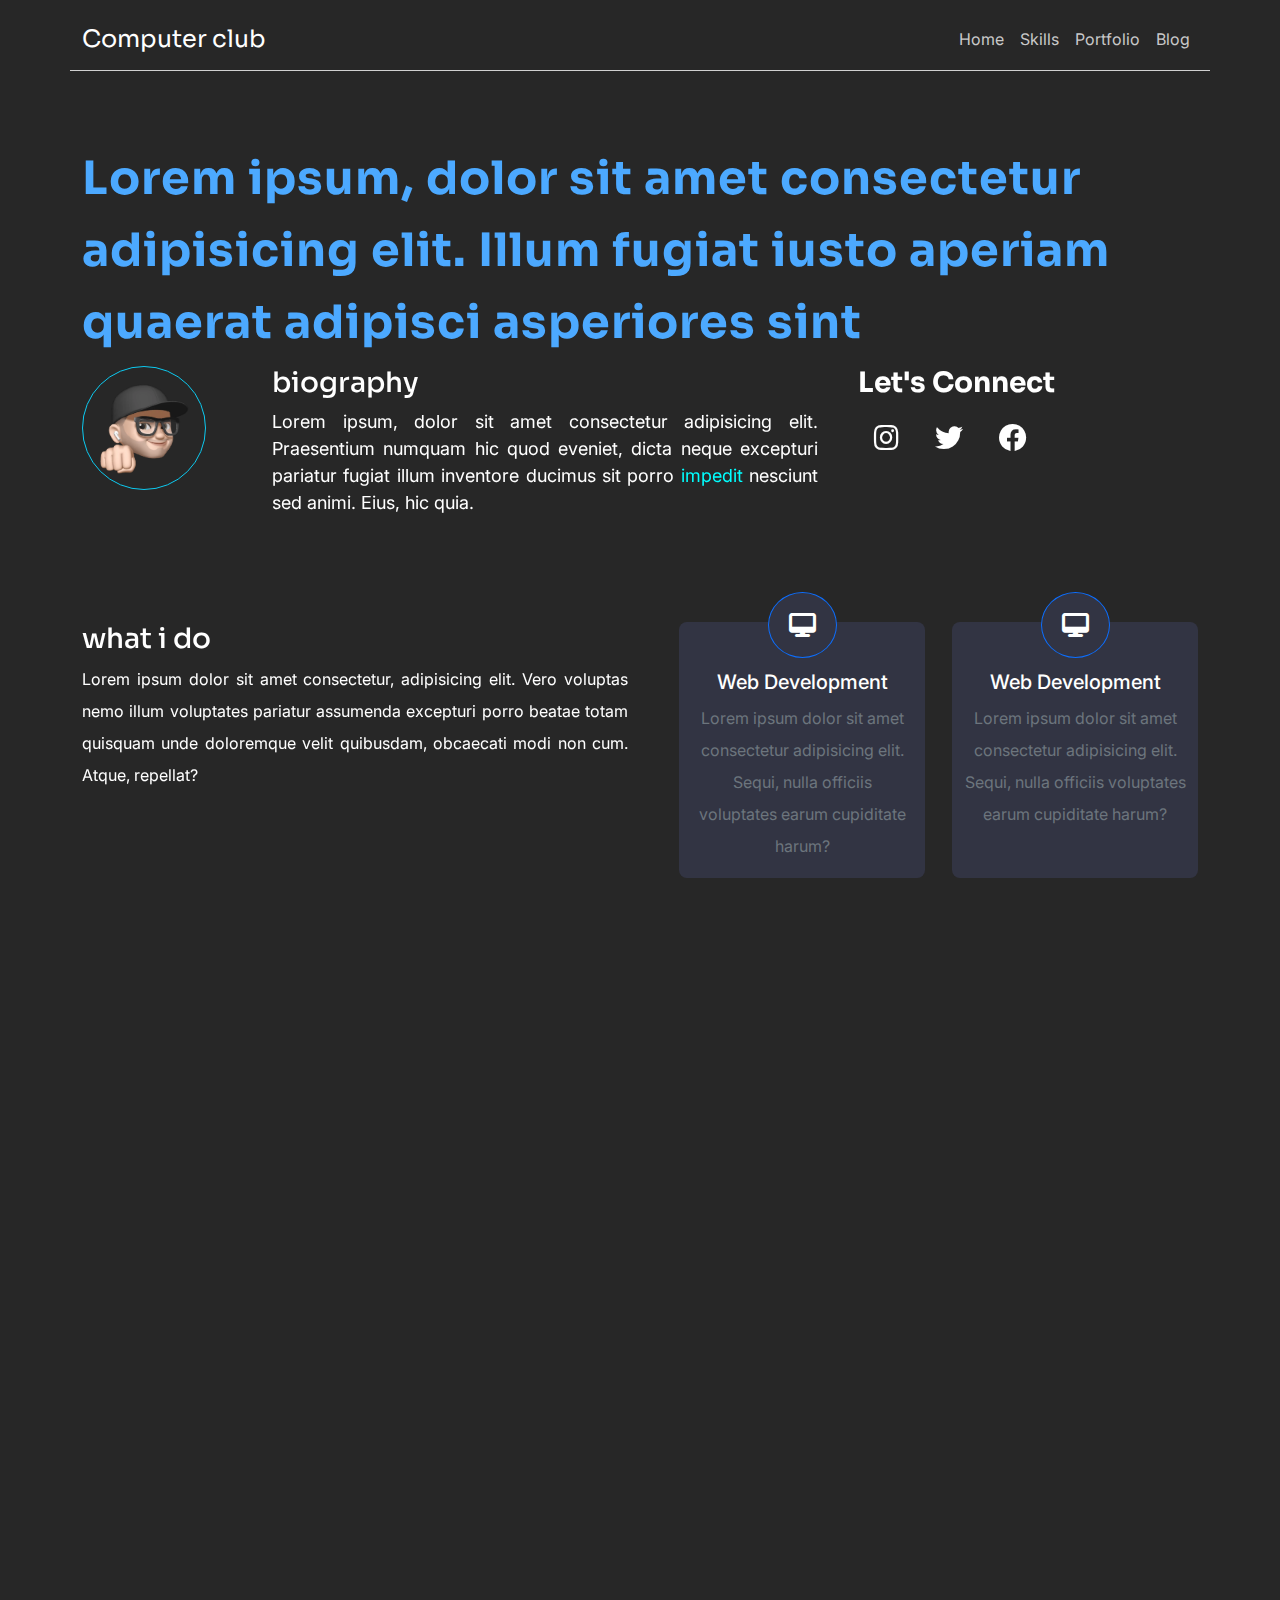
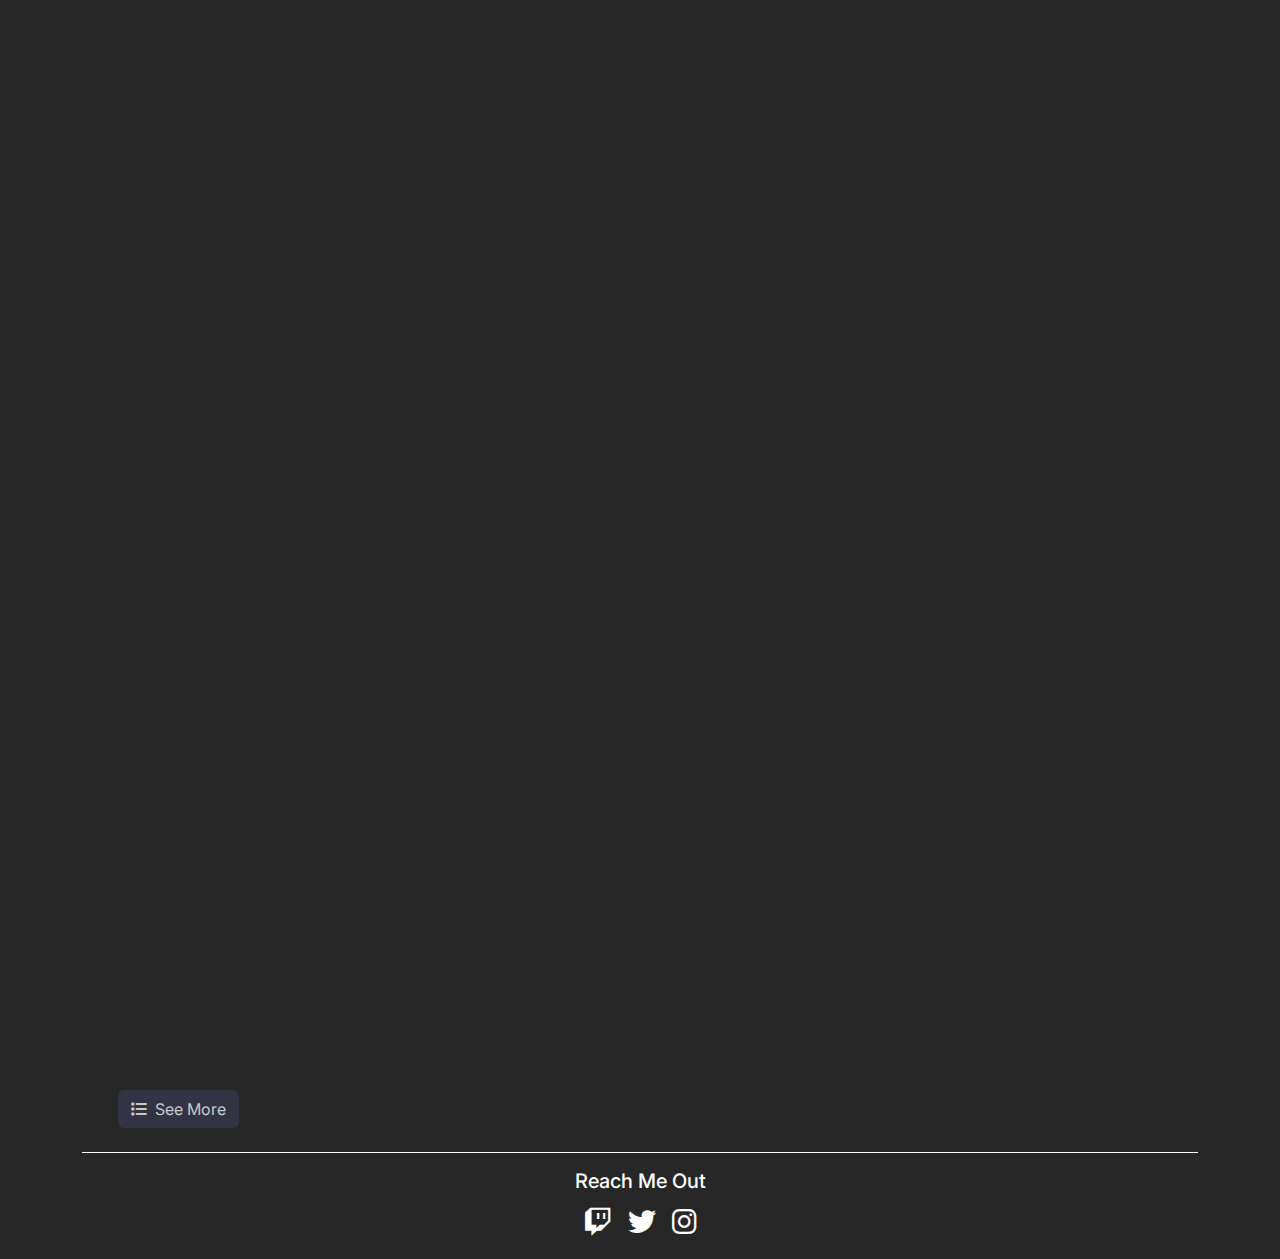
<file: index.html>
<!DOCTYPE html>
<html lang="en">

<head>
  <meta charset="UTF-8">
  <meta http-equiv="X-UA-Compatible" content="IE=edge">
  <meta name="viewport" content="width=device-width, initial-scale=1.0">
  <title>Portfolio UKM CC</title>
  <!-- Bootstrap -->
  <link rel="stylesheet" href="css/bootstrap.css">
  <!-- CSS -->
  <link rel="stylesheet" href="css/style.css">
  <!-- Font Awesome -->
  <link rel="stylesheet" href="fontawesome/css/all.css">
  <link href="https://unpkg.com/aos@2.3.1/dist/aos.css" rel="stylesheet">
</head>

<body>
  <nav class="navbar navbar-expand-lg fixed-top">
    <div class="box-nav container py-2 ">
      <a class="logo navbar-brand text-white" href="#">Computer club</a>
      <button class="navbar-toggler" type="button" data-bs-toggle="collapse" data-bs-target="#navbarSupportedContent"
        aria-controls="navbarSupportedContent" aria-expanded="false" aria-label="Toggle navigation">
        <span class="navbar-toggler-icon"></span>
      </button>
      <div class="collapse navbar-collapse" id="navbarSupportedContent">
        <ul class="navbar-nav ms-auto mb-2 mb-lg-0" id="nav-list">
          <li class="nav-item">
            <a class="nav-link active" aria-current="page" href="#">Home</a>
          </li>
          <li class="nav-item">
            <a class="nav-link active" aria-current="page" href="#">Skills</a>
          </li>
          <li class="nav-item">
            <a class="nav-link active" aria-current="page" href="#">Portfolio</a>
          </li>
          <li class="nav-item">
            <a class="nav-link active" aria-current="page" href="#">Blog</a>
          </li>

        </ul>
        </li>

        </ul>

      </div>
    </div>
  </nav>

  <!-- konten -->

  <div class="conten container">
    <div class="row">
      <div class="about col-12 pt-5">
        <h2 class="desc" data-aos="fade-right" data-aos-duration="1500">  Lorem ipsum, dolor sit amet consectetur adipisicing elit. Illum fugiat iusto aperiam quaerat
          adipisci asperiores sint </h2>
      </div>
      <div class="col-2" data-aos="fade-up-right"data-aos-duration="1500">
        <img src="img/image1.png" width="124" alt="Profil" class="img-fluid border border-info rounded-circle">
      </div>
      <!-- bio -->
      <div class="bio col-6" data-aos="fade-up-left"data-aos-duration="1500">
        <h3 class="text-white">biography</h3>
        <p>Lorem ipsum, dolor sit amet consectetur adipisicing elit. Praesentium numquam hic quod eveniet, dicta neque
          excepturi pariatur fugiat illum inventore ducimus sit porro <span style="color: aqua;">impedit</span> nesciunt sed animi. Eius, hic
          quia.</p>
      </div>

      <!-- sosial media -->
      <div class="sosial-media col-4" data-aos="fade-up-left"data-aos-duration="1500">
        <div class="ms-3">
          <h3>Let's Connect</h3>
          <a href=""> <i class="fa-brands fa-instagram p-3"></i></a>
          <a href=""><i class="fa-brands fa-twitter p-3"></i></a>
          <a href=""><i class="fa-brands fa-facebook p-3"></i></a>
        </div>
      </div>
    </div>

    <!-- description -->
    <div class="deskripsi row">
      <div class="col-lg-6 col-md-12"data-aos="fade-right" data-aos-duration="1500" >
        <h4 class="text-white">what i do</h4>
        <p class="text-white">Lorem ipsum dolor sit amet consectetur, adipisicing elit. Vero voluptas nemo illum voluptates pariatur assumenda excepturi porro beatae totam quisquam unde doloremque velit quibusdam, obcaecati modi non cum. Atque, repellat?  </p>
      </div>

      

      <div class="col-6 d-flex"data-aos="fade-left" data-aos-duration="1500" >
        <div class="card-custom d-flex align-items-center flex-column px-3 pt-5 rounded-3 position-relative">
          <div class="card-icon text-white border rounded-circle border-primary">
            <i class = "fa-solid fa-desktop fa-xl"></i>
          </div>
          <h5 class="text-white text-center">Web Development</h5>
          <p class="text-secondary text-center">Lorem ipsum dolor sit amet consectetur adipisicing elit. Sequi, nulla officiis voluptates earum cupiditate harum?</p>
        </div>
        <div class="card-custom d-flex align-items-center flex-column px-2 pt-5 rounded-3 position-relative">
          <div class="card-icon text-white border rounded-circle border-primary">
            <i class = "fa-solid fa-desktop fa-xl"></i>
          </div>
          <h5 class="text-white text-center">Web Development</h5>
          <p class="text-secondary text-center">Lorem ipsum dolor sit amet consectetur adipisicing elit. Sequi, nulla officiis voluptates earum cupiditate harum?</p>
        </div>
      </div>
    </div>

    <!-- skills -->
    <div class="skills row" id="skills"data-aos="fade-down-right" data-aos-duration="1500">
      <h3 class="text-white">Skills</h3>
      <div class="col-lg-6 col-md-6 col-sm-12 mb-3">
        <div class="card-skill  p-5 card d-flex justify-content-center align-items-center shadow">
          <h4 class="text-white d-flex align-items-center mb-4"><i class="fa-brands fa-html5"></i> HTML 5</h4>
          <p class="text-white">Lorem ipsum, dolor sit amet consectetur adipisicing elit. Distinctio eos a accusamus est voluptatem iure expedita cumque neque dignissimos autem?.</p>
        </div>
      </div>  
      <div class="col-lg-6 col-md-6 col-sm-12 mb-3">
        <div class="card-skill  p-5 card d-flex justify-content-center align-items-center shadow">
          <h4 class="text-white d-flex align-items-center mb-4"><i class="fa-brands fa-html5"></i> HTML 5</h4>
          <p class="text-white">Lorem ipsum, dolor sit amet consectetur adipisicing elit. Distinctio eos a accusamus est voluptatem iure expedita cumque neque dignissimos autem?.</p>
        </div>
      </div> 
      <div class="col-lg-6 col-md-6 col-sm-12 mb-3">
        <div class="card-skill  p-5 card d-flex justify-content-center align-items-center shadow">
          <h4 class="text-white d-flex align-items-center mb-4"><i class="fa-brands fa-html5"></i> HTML 5</h4>
          <p class="text-white">Lorem ipsum, dolor sit amet consectetur adipisicing elit. Distinctio eos a accusamus est voluptatem iure expedita cumque neque dignissimos autem?.</p>
        </div>
      </div> 
      <div class="col-lg-6 col-md-6 col-sm-12 mb-3">
        <div class="card-skill  p-5 card d-flex justify-content-center align-items-center shadow">
          <h4 class="text-white d-flex align-items-center mb-4"><i class="fa-brands fa-html5"></i> HTML 5</h4>
          <p class="text-white">Lorem ipsum, dolor sit amet consectetur adipisicing elit. Distinctio eos a accusamus est voluptatem iure expedita cumque neque dignissimos autem?.</p>
        </div>
      </div> 
    </div>
    <h2 class="text-white mt-5 large-text"data-aos="fade-down" data-aos-duration="1500">Featured Project</h2>
    <div class="row text-white d-flex justify-content-center align-items-center"data-aos="fade-right" data-aos-duration="1500">
      <div class="col-6 justify-content-center d-flex  rounded-2 p-3 ">
        <div class="d-flex align-items-end Featured-img position-relative justify-content-center">
        <img src="img/Rose-Wallpaper-4.jpg" alt="" width="70%">
        <div class="panah position-absolute">
          <i class="fa-solid fa-arrow-right panah-rotate"></i>
        </div>
      </div>
      </div>
      <div class="col-6 m">
        <div class="ms-3">
        <h5>Web Development</h5>
        <h2 class="large-text ">Education Website</h2>
        <p>Lorem, ipsum dolor sit amet consectetur adipisicing elit. Maxime fugiat aspernatur perferendis aliquid et iusto, a voluptatibus ipsum. Debitis, quasi.</p>
        <a href="" class="btn tombol">Visit Pages</a>
      </div>
      </div>
    </div>
    <div class="row text-white d-flex justify-content-center align-items-center"data-aos="fade-left" data-aos-duration="1500">
      <div class="col-6 justify-content-center d-flex  rounded-2 p-3 ">
        <div class="d-flex align-items-end Featured-img position-relative justify-content-center">
        <img src="img/58419ceda6515b1e0ad75a6a.png" alt="" width="70%">
        <div class="panah position-absolute">
          <i class="fa-solid fa-arrow-right panah-rotate"></i>
        </div>
      </div>
      </div>
      <div class="col-6 m">
        <div class="ms-3">
        <h5>Web Development</h5>
        <h2 class="large-text ">Web Tutorial</h2>
        <p>Lorem, ipsum dolor sit amet consectetur adipisicing elit. Maxime fugiat aspernatur perferendis aliquid et iusto, a voluptatibus ipsum. Debitis, quasi.</p>
        <a href="" class="btn tombol">Visit Pages</a>
      </div>
      </div>
    </div>
    <div class="row text-white d-flex justify-content-center align-items-center"data-aos="fade-right" data-aos-duration="1500">
      <div class="col-6 justify-content-center d-flex  rounded-2 p-3 ">
        <div class="d-flex align-items-end Featured-img position-relative justify-content-center">
        <img src="img/trees_forest_winter_evergreen_nature_green_environment_landscape-715793.jpg" alt="" width="70%">
        <div class="panah position-absolute">
          <i class="fa-solid fa-arrow-right panah-rotate"></i>
        </div>
      </div>
      </div>
      <div class="col-6 m">
        <div class="ms-3">
        <h5>Web Development</h5>
        <h2 class="large-text ">Design Web</h2>
        <p>Lorem, ipsum dolor sit amet consectetur adipisicing elit. Maxime fugiat aspernatur perferendis aliquid et iusto, a voluptatibus ipsum. Debitis, quasi.</p>
        <a href="" class="btn tombol">Visit Pages</a>
      </div>
      </div>
    </div>
    <div class="row ms-4 mt-2">
      <div class="col-3">
        <a href="portofolio.html" class="btn tombol"><i class="fa-solid fa-list me-2"></i>See More</a>
      </div>
    </div>
    <div class="footer text-white mt-4 d-flex justify-content-center">
      <h5 class="mt-3">Reach Me Out</h5>
    </div>
    <ul class="list-custom d-flex text-white justify-content-center ps-0 sosial-media">
      <li><a href=""><i class="fa-brands fa-twitch"></i></a></li>
      <li><a href=""><i class="fa-brands fa-twitter mx-3"></i></a></li>
      <li><a href=""><i class="fa-brands fa-instagram "></i></a></li>
    </ul>
  </div>

  <!-- Javascript Bootstrap -->
  <script src="js/bootstrap.bundle.js"></script>
  <script src="https://unpkg.com/aos@2.3.1/dist/aos.js"></script>
  <script>
    AOS.init();
  </script>
</body>

</html>
</file>
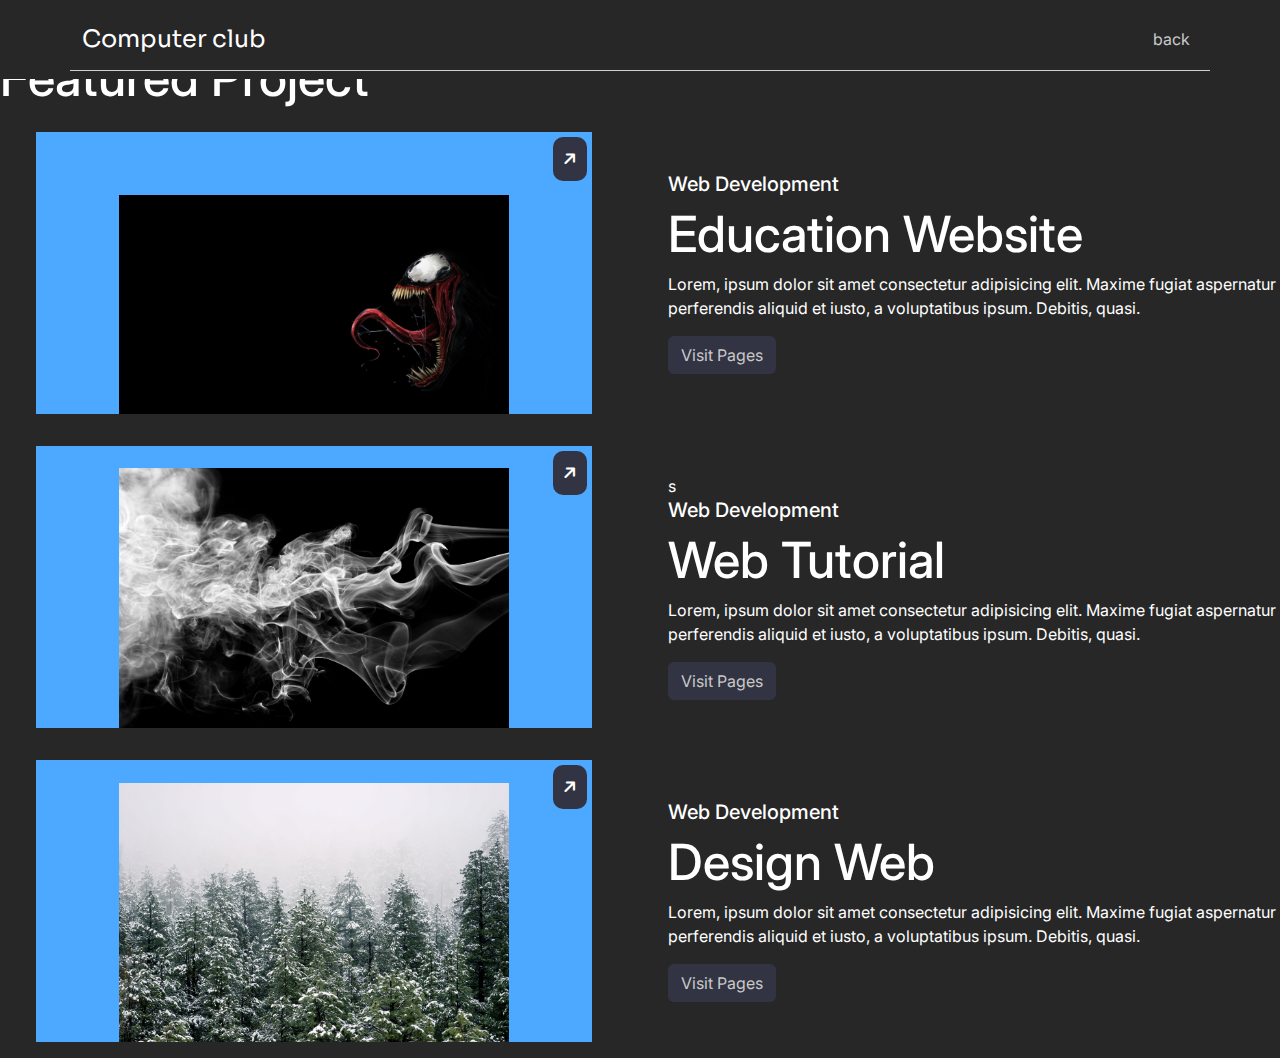
<file: portofolio.html>
<!DOCTYPE html>
<html lang="en">

<head>
  <meta charset="UTF-8">
  <meta http-equiv="X-UA-Compatible" content="IE=edge">
  <meta name="viewport" content="width=device-width, initial-scale=1.0">
  <title>Portfolio UKM CC</title>
  <!-- Bootstrap -->
  <link rel="stylesheet" href="css/bootstrap.css">
  <!-- CSS -->
  <link rel="stylesheet" href="css/style.css">
  <!-- Font Awesome -->
  <link rel="stylesheet" href="fontawesome/css/all.css">
</head>

<body>
  <nav class="navbar navbar-expand-lg fixed-top">
    <div class="box-nav container py-2 ">
      <a class="logo navbar-brand text-white" href="#">Computer club</a>
      <button class="navbar-toggler" type="button" data-bs-toggle="collapse" data-bs-target="#navbarSupportedContent"
        aria-controls="navbarSupportedContent" aria-expanded="false" aria-label="Toggle navigation">
        <span class="navbar-toggler-icon"></span>
      </button>
      <div class="collapse navbar-collapse" id="navbarSupportedContent">
        <ul class="navbar-nav ms-auto mb-2 mb-lg-0" id="nav-list">
          <li class="nav-item">
            <a class="nav-link active" aria-current="page" href="index.html">back</a>
          </li>
        </ul>
      </div>
    </div>
  </nav>
  <h2 class="text-white mt-5 large-text">Featured Project</h2>
  <div class="row text-white d-flex justify-content-center align-items-center">
    <div class="col-6 justify-content-center d-flex  rounded-2 p-3 ">
      <div class="d-flex align-items-end Featured-img position-relative justify-content-center">
      <img src="img/8oDIsU.jpg" alt="" width="70%">
      <div class="panah position-absolute">
        <i class="fa-solid fa-arrow-right panah-rotate"></i>
      </div>
    </div>
    </div>
    <div class="col-6 m">
      <div class="ms-3">
      <h5>Web Development</h5>
      <h2 class="large-text ">Education Website</h2>
      <p>Lorem, ipsum dolor sit amet consectetur adipisicing elit. Maxime fugiat aspernatur perferendis aliquid et iusto, a voluptatibus ipsum. Debitis, quasi.</p>
      <a href="" class="btn tombol">Visit Pages</a>
    </div>
    </div>
  </div>
  <div class="row text-white d-flex justify-content-center align-items-center">
    <div class="col-6 justify-content-center d-flex  rounded-2 p-3 ">
      <div class="d-flex align-items-end Featured-img position-relative justify-content-center">
      <img src="img/smoke-22.jpg" alt="" width="70%">
      <div class="panah position-absolute">
        <i class="fa-solid fa-arrow-right panah-rotate"></i>
      </div>
    </div>
    </div>
    <div class="col-6 m">
      <div class="ms-3">s
      <h5>Web Development</h5>
      <h2 class="large-text ">Web Tutorial</h2>
      <p>Lorem, ipsum dolor sit amet consectetur adipisicing elit. Maxime fugiat aspernatur perferendis aliquid et iusto, a voluptatibus ipsum. Debitis, quasi.</p>
      <a href="" class="btn tombol">Visit Pages</a>
    </div>
    </div>
  </div>
  <div class="row text-white d-flex justify-content-center align-items-center">
    <div class="col-6 justify-content-center d-flex  rounded-2 p-3 ">
      <div class="d-flex align-items-end Featured-img position-relative justify-content-center">
      <img src="img/trees_forest_winter_evergreen_nature_green_environment_landscape-715793.jpg" alt="" width="70%">
      <div class="panah position-absolute">
        <i class="fa-solid fa-arrow-right panah-rotate"></i>
      </div>
    </div>
    </div>
    <div class="col-6 m">
      <div class="ms-3">
      <h5>Web Development</h5>
      <h2 class="large-text ">Design Web</h2>
      <p>Lorem, ipsum dolor sit amet consectetur adipisicing elit. Maxime fugiat aspernatur perferendis aliquid et iusto, a voluptatibus ipsum. Debitis, quasi.</p>
      <a href="" class="btn tombol">Visit Pages</a>
    </div>
    </div>
  </div>
  <script src="js/bootstrap.bundle.js"></script>
  </body>
  </html>
</file>
<file: css/style.css>
@import url("https://fonts.googleapis.com/css2?family=Inter:wght@400;600;700&family=Sora:wght@700&display=swap");

* {
  font-family: "Inter", sans-serif;
}

body {
  background-color: #272727;
}

nav {
  background-color: #272727;
}

.box-nav{
border-bottom: 1px solid #d1d1d1;
}

.logo{
  font-family: "Sora";
  font-size: 24px ;
}

#nav-list a {
  color: #c9c9c9;
}

#nav-list a:hover{
  color: #ffffff;
}

.conten {
  margin-top: 94px;
}

/* about */
.about{
  width: 94%;
}
.desc{
  font-family:"Sora";
  font-size: 46px;
  color: #4ca9ff;
  font-weight:700 ;
  line-height: 72px;
  letter-spacing: 1px;
}

/* bio */
.biography {
  padding-top: 3em;
}

.bio h3 {
  font-family: "Sora";
  font-size: 28px;
}

.bio p {
  color:#ffffff;
  font-size: 18px;
  text-align: justify;
}

.sosial-media h3 {
  font-family: "Sora";
  font-size: 28px;
  color: #ffffff;
  font-weight: 700;
 
}

.sosial-media a {
  text-decoration: none;
  color: #ffffff;
  font-size: 28px;
}

.sosial-media a:hover{
  color: #4ca9ff;
}

/* desc */
.deskripsi{
  margin-top: 90px;
}

.deskripsi h4 {
  font-family: "Sora";
  font-size: 28px;
}

.deskripsi p {
  text-align: justify;
  line-height: 32px;
}

.card-custom{
  background-color: #323443;
  width: 45%;
  margin-left: 5%;
}

.card-icon{
  padding: 20px;
  position: absolute;
  top: -30px;
  background-color: #323443;
}

/* Skills */
.skills {
  padding-top: 105px;
}

.skills h3{
  font-family: "Sora";
  font-size: 48px;
}

.card-skill{
  background-color: #323443;
  height: 272px;
}

.card-skill h4{
  font-family: "Sora";
  font-size: 28px;
}

.card-skill i {
  font-size: 40px;
  margin-right: 15px;
}

.card-skill p {
  text-align: justify;
}

.large-text{
  font-size: 50px;
}

.Featured-img{
  background-color: #4ca9ff;
  width: 556px;
  height: 282px;
  
}

.panah-rotate {
rotate: -45deg;
}

.panah {
  background-color: #323443;
  padding: 10px;
  top: 5px;
  right: 5px;
  border-radius: 10px;
}

.tombol {
  background-color: #323443;
  color: #c9c9c9;
}

.tombol:hover{
color: #ffffff;
background-color: #4ca9ff;
transition: .8s ease;
}

.footer{
  border-top: #ffffff solid 1px;
}

.list-custom{
  list-style: none;
  
}
</file>
